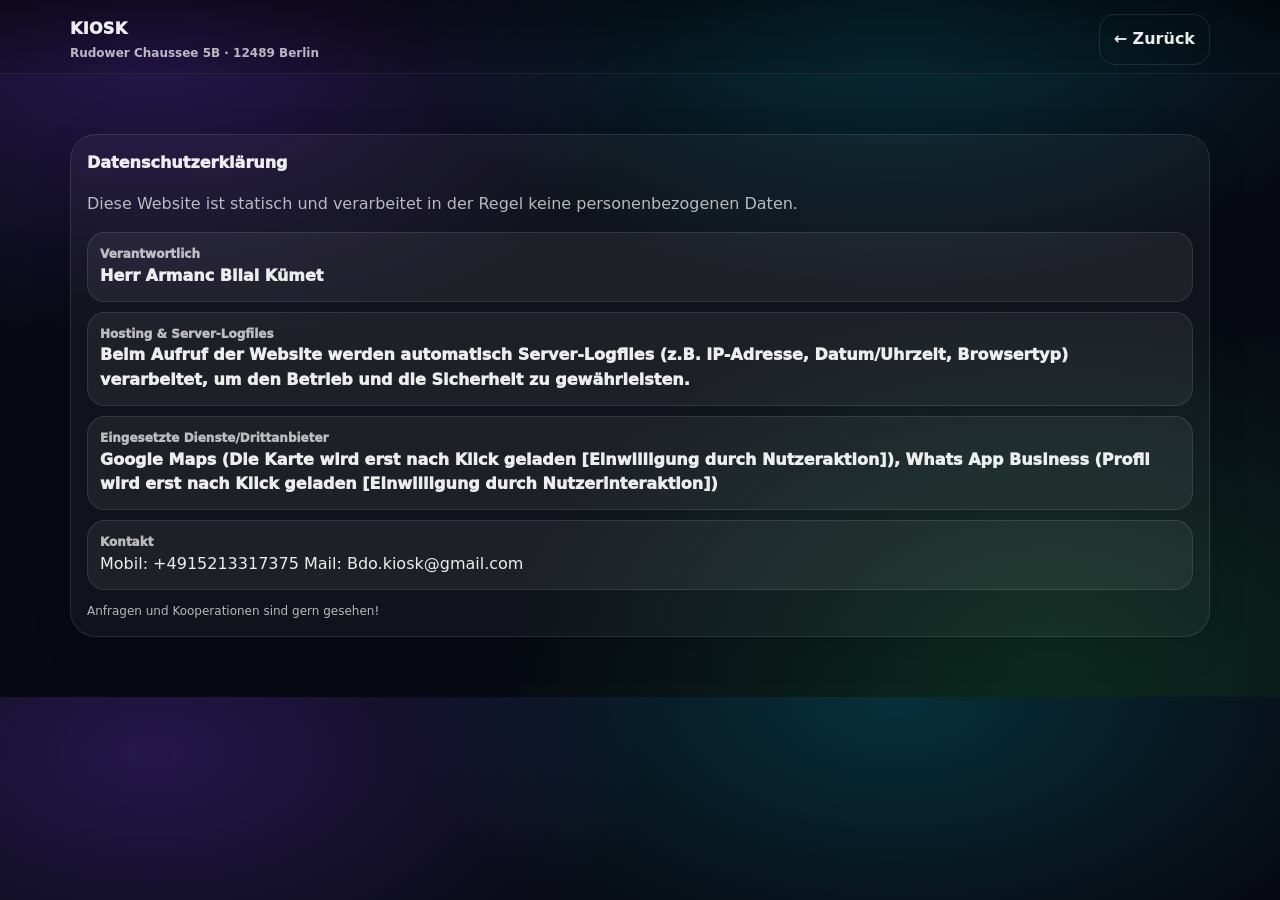
<file: datenschutz.html>
<!doctype html>
<html lang="de" data-theme="dark">
  <head>
    <meta charset="utf-8" />
    <meta name="viewport" content="width=device-width,initial-scale=1" />
    <meta name="theme-color" content="#0b0f19" />
    <title>Datenschutz · KIOSK Adlershof</title>
    <meta name="robots" content="noindex" />
    <link rel="stylesheet" href="styles.css" />
  </head>

  <body>
    <header class="header">
      <div class="container header__inner">
        <a class="brand" href="./index.html" aria-label="Zur Startseite">
          <span class="brand__name">KIOSK</span>
          <span class="brand__sub">Rudower Chaussee 5B · 12489 Berlin</span>
        </a>
        <a class="btn ghost" href="./index.html">← Zurück</a>
      </div>
    </header>

    <main class="section">
      <div class="container">
        <div class="panel">
          <div class="panel__head">
            <div class="panel__title">Datenschutzerklärung</div>
            <div class="panel__meta"></div>
          </div>

          <p class="muted">
            Diese Website ist statisch und verarbeitet in der Regel keine personenbezogenen Daten.
          </p>

          <div class="infoGrid">
            <div class="info">
              <div class="info__k">Verantwortlich</div>
              <div class="info__v">Herr Armanc Bilal Kümet</div>
            </div>

            <div class="info">
              <div class="info__k">Hosting & Server-Logfiles</div>
              <div class="info__v">Beim Aufruf der Website werden automatisch Server-Logfiles (z.B. IP-Adresse, Datum/Uhrzeit, Browsertyp) verarbeitet, um den Betrieb und die Sicherheit zu gewährleisten.</div>
            </div>

            <div class="info">
              <div class="info__k">Eingesetzte Dienste/Drittanbieter</div>
              <div class="info__v">
                Google Maps (Die Karte wird erst nach Klick geladen [Einwilligung durch Nutzeraktion]), Whats App Business (Profil wird erst nach Klick geladen [Einwilligung durch Nutzerinteraktion])
              </div>
            </div>

            <div class="info">
              <div class="info__k">Kontakt</div>
              <div class="info__v"></div>
                Mobil: +4915213317375  Mail: Bdo.kiosk@gmail.com
            </div>
          </div>

          <div class="tiny muted" style="margin-top:12px">
            Anfragen und Kooperationen sind gern gesehen!
          </div>
        </div>
      </div>
    </main>
  </body>
</html>
</file>
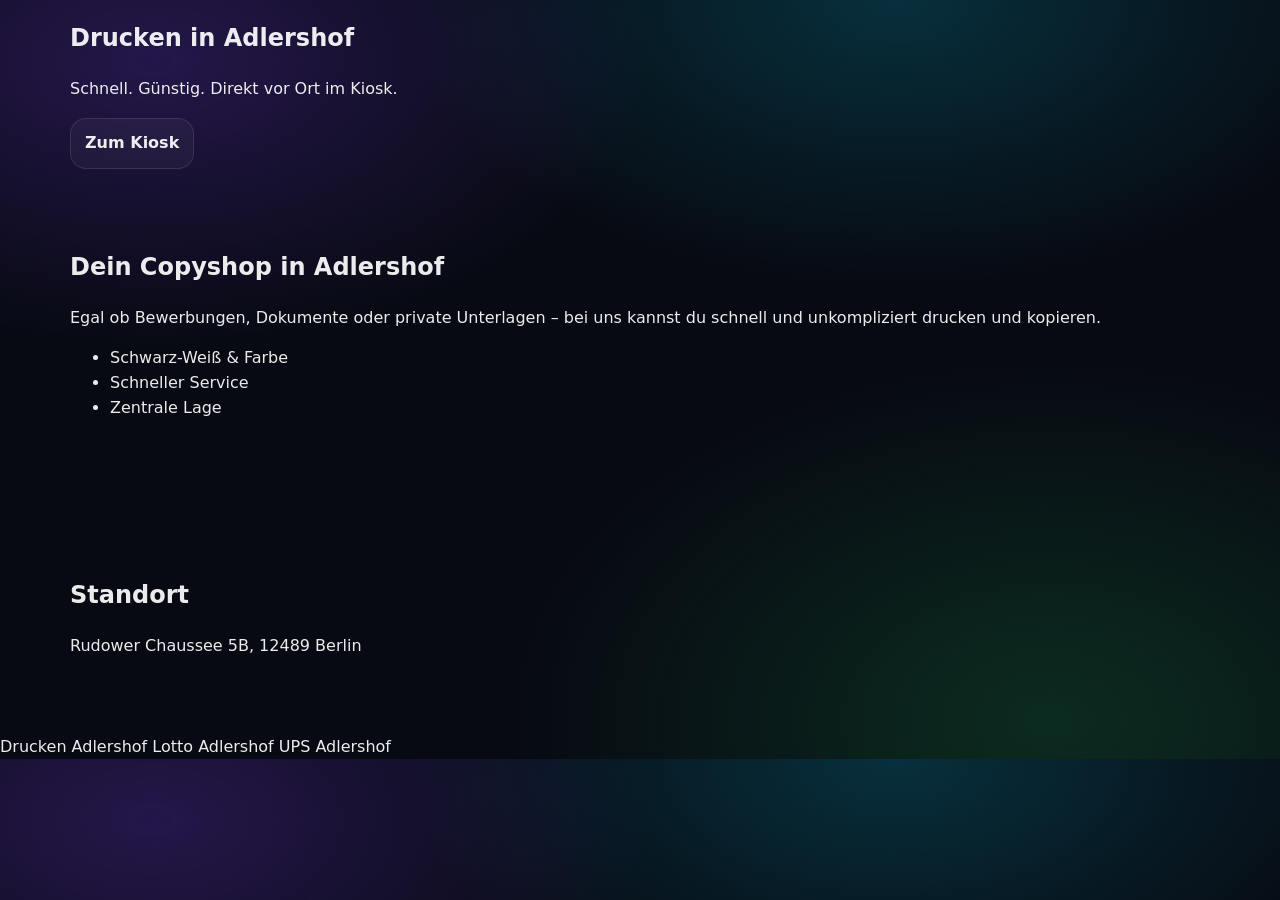
<file: drucken-adlershof.html>
<!DOCTYPE html>
<html lang="de">
<head>
<meta charset="UTF-8">
<meta name="viewport" content="width=device-width, initial-scale=1.0">

<title>Drucken in Adlershof Berlin – Schnell & Günstig</title>
<meta name="description" content="Drucken & Kopieren in Adlershof Berlin. Schnell, günstig & zentral am Kiosk. Dokumente, Bewerbungen & mehr. Jetzt vorbeikommen!">

<link rel="stylesheet" href="styles.css">
</head>

<body>

<section class="hero">
  <div class="container">
    <h1>Drucken in Adlershof</h1>
    <p>Schnell. Günstig. Direkt vor Ort im Kiosk.</p>

    <a href="index.html" class="btn">Zum Kiosk</a>
  </div>
</section>

<section class="section">
  <div class="container">

    <h2>Dein Copyshop in Adlershof</h2>

    <p>
      Egal ob Bewerbungen, Dokumente oder private Unterlagen –
      bei uns kannst du schnell und unkompliziert drucken und kopieren.
    </p>

    <ul>
      <li>Schwarz-Weiß & Farbe</li>
      <li>Schneller Service</li>
      <li>Zentrale Lage</li>
    </ul>

  </div>
</section>

<section class="section">
  <div class="container">
    <h2>Standort</h2>
    <p>Rudower Chaussee 5B, 12489 Berlin</p>
  </div>
</section>

</body>
<footer>
  <a href="drucken-adlershof.html">Drucken Adlershof</a>
  <a href="lotto-adlershof.html">Lotto Adlershof</a>
  <a href="ups-adlershof.html">UPS Adlershof</a>
</footer>
</html>
</file>
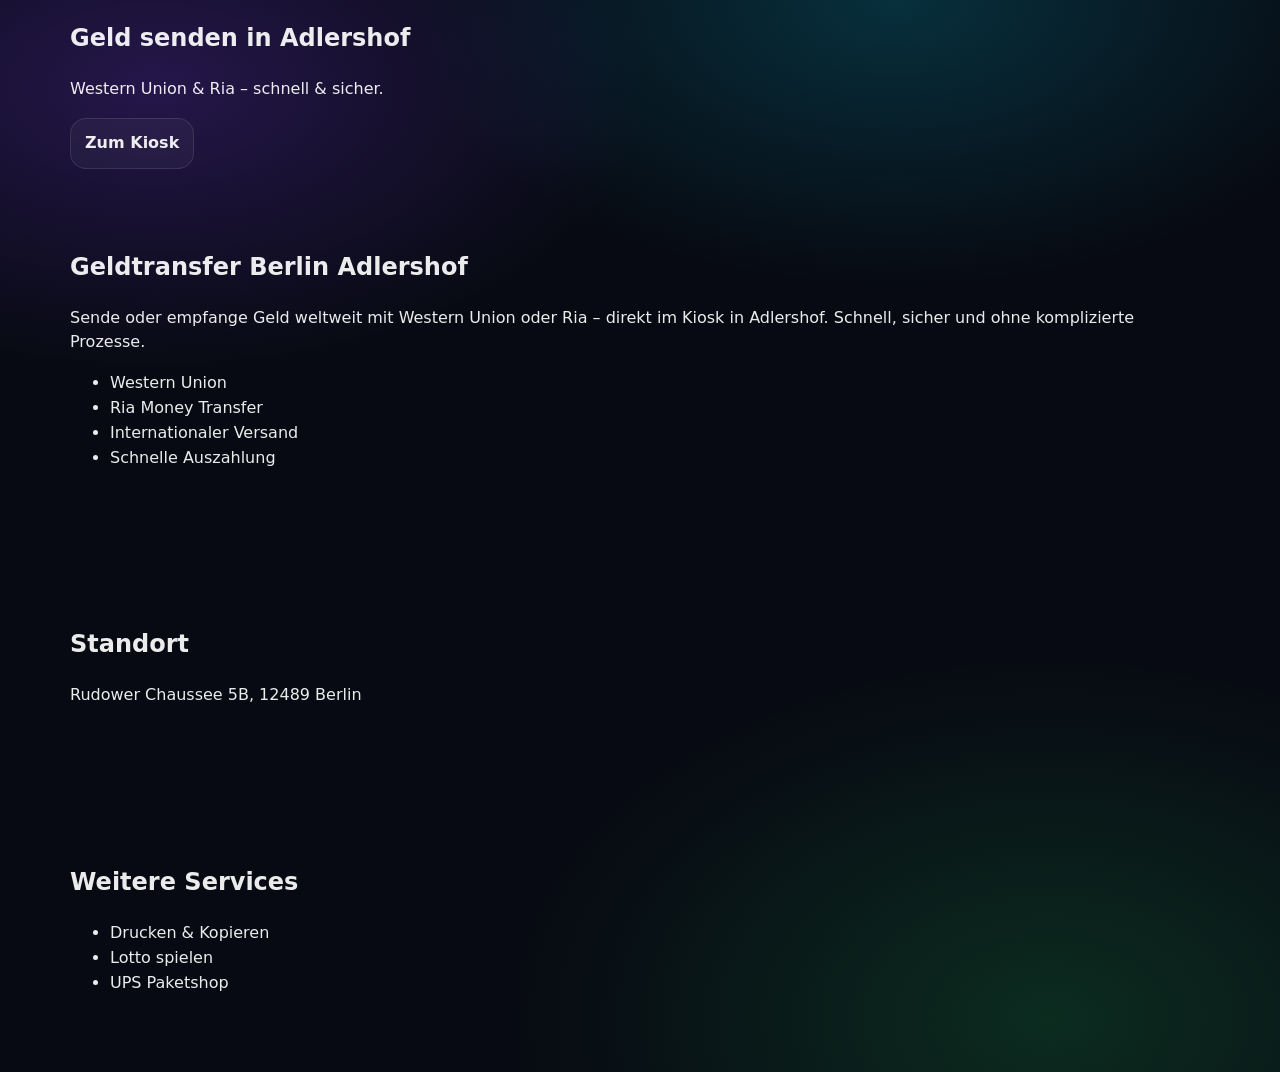
<file: geldtransfer-adlershof.html>
<!DOCTYPE html>
<html lang="de">
<head>
<meta charset="UTF-8">
<meta name="viewport" content="width=device-width, initial-scale=1.0">

<title>Geld senden Adlershof Berlin – Western Union & Ria</title>
<meta name="description" content="Geldtransfer in Adlershof Berlin mit Western Union & Ria. Schnell Geld senden & empfangen – direkt im Kiosk.">

<link rel="stylesheet" href="styles.css">
</head>

<body>

<section class="hero">
  <div class="container">
    <h1>Geld senden in Adlershof</h1>
    <p>Western Union & Ria – schnell & sicher.</p>
    <a href="index.html" class="btn">Zum Kiosk</a>
  </div>
</section>

<section class="section">
  <div class="container">

    <h2>Geldtransfer Berlin Adlershof</h2>

    <p>
      Sende oder empfange Geld weltweit mit Western Union oder Ria –
      direkt im Kiosk in Adlershof. Schnell, sicher und ohne komplizierte Prozesse.
    </p>

    <ul>
      <li>Western Union</li>
      <li>Ria Money Transfer</li>
      <li>Internationaler Versand</li>
      <li>Schnelle Auszahlung</li>
    </ul>

  </div>
</section>

<section class="section">
  <div class="container">
    <h2>Standort</h2>
    <p>Rudower Chaussee 5B, 12489 Berlin</p>
  </div>
</section>

<section class="section">
  <div class="container">
    <h2>Weitere Services</h2>
    <ul>
      <li><a href="drucken-adlershof.html">Drucken & Kopieren</a></li>
      <li><a href="lotto-adlershof.html">Lotto spielen</a></li>
      <li><a href="ups-adlershof.html">UPS Paketshop</a></li>
    </ul>
  </div>
</section>

</body>
</html>
</file>
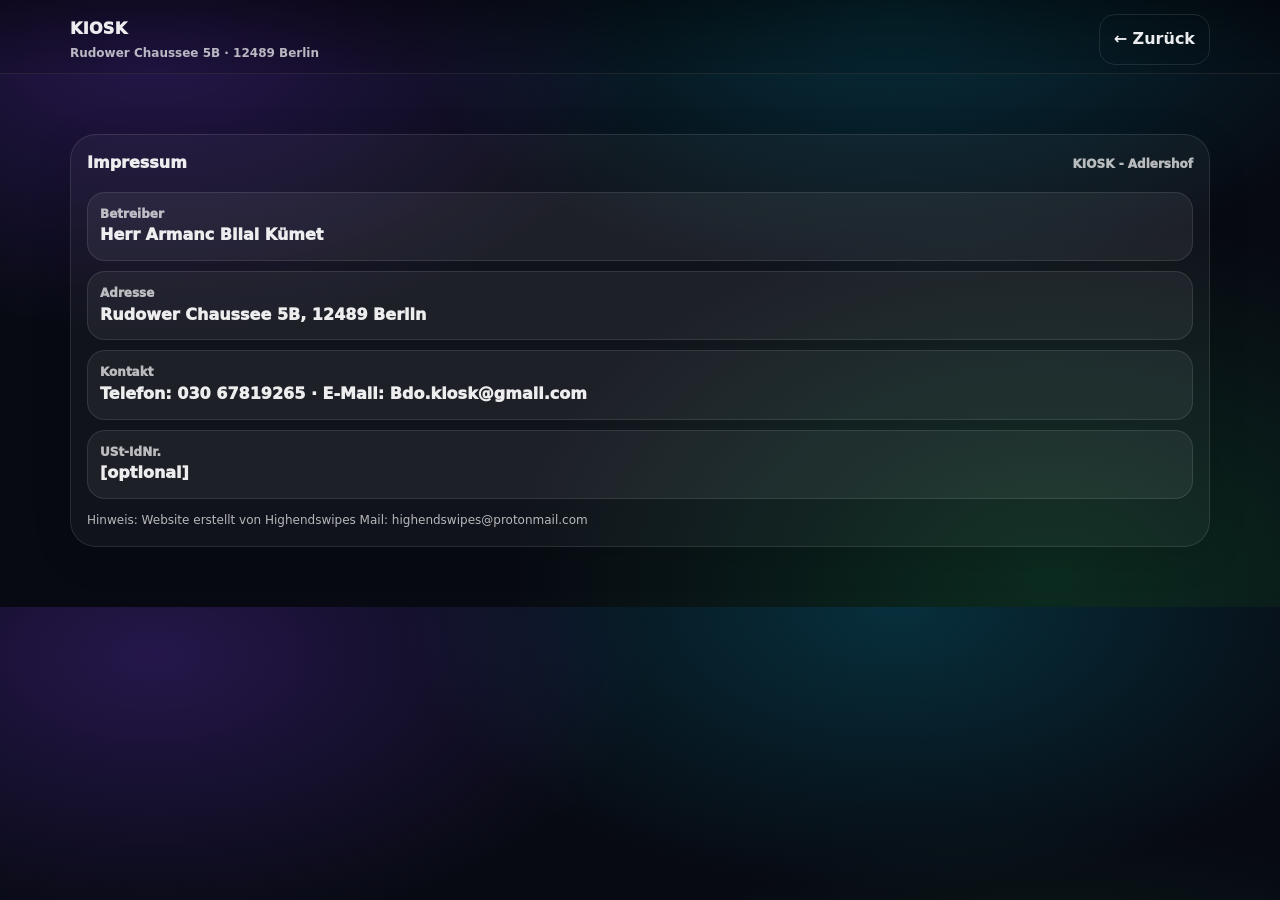
<file: impressum.html>
<!doctype html>
<html lang="de" data-theme="dark">
  <head>
    <meta charset="utf-8" />
    <meta name="viewport" content="width=device-width,initial-scale=1" />
    <meta name="theme-color" content="#0b0f19" />
    <title>Impressum · KIOSK Adlershof</title>
    <meta name="robots" content="noindex" />
    <link rel="stylesheet" href="styles.css" />
  </head>

  <body>
    <header class="header">
      <div class="container header__inner">
        <a class="brand" href="./index.html" aria-label="Zur Startseite">
          <span class="brand__name">KIOSK</span>
          <span class="brand__sub">Rudower Chaussee 5B · 12489 Berlin</span>
        </a>
        <a class="btn ghost" href="./index.html">← Zurück</a>
      </div>
    </header>

    <main class="section">
      <div class="container">
        <div class="panel">
          <div class="panel__head">
            <div class="panel__title">Impressum</div>
            <div class="panel__meta">KIOSK - Adlershof</div>
          </div>

          <p class="muted">
            
          </p>

          <div class="infoGrid">
            <div class="info">
              <div class="info__k">Betreiber</div>
              <div class="info__v">Herr Armanc Bilal Kümet</div>
            </div>

            <div class="info">
              <div class="info__k">Adresse</div>
              <div class="info__v">Rudower Chaussee 5B, 12489 Berlin</div>
            </div>

            <div class="info">
              <div class="info__k">Kontakt</div>
              <div class="info__v">Telefon: 030 67819265 · E-Mail: Bdo.kiosk@gmail.com</div>
            </div>

            <div class="info">
              <div class="info__k">USt-IdNr.</div>
              <div class="info__v">[optional]</div>
            </div>
          </div>

          <div class="tiny muted" style="margin-top:12px">
            Hinweis: Website erstellt von Highendswipes  Mail: highendswipes@protonmail.com
          </div>
        </div>
      </div>
    </main>
  </body>
</html>
</file>
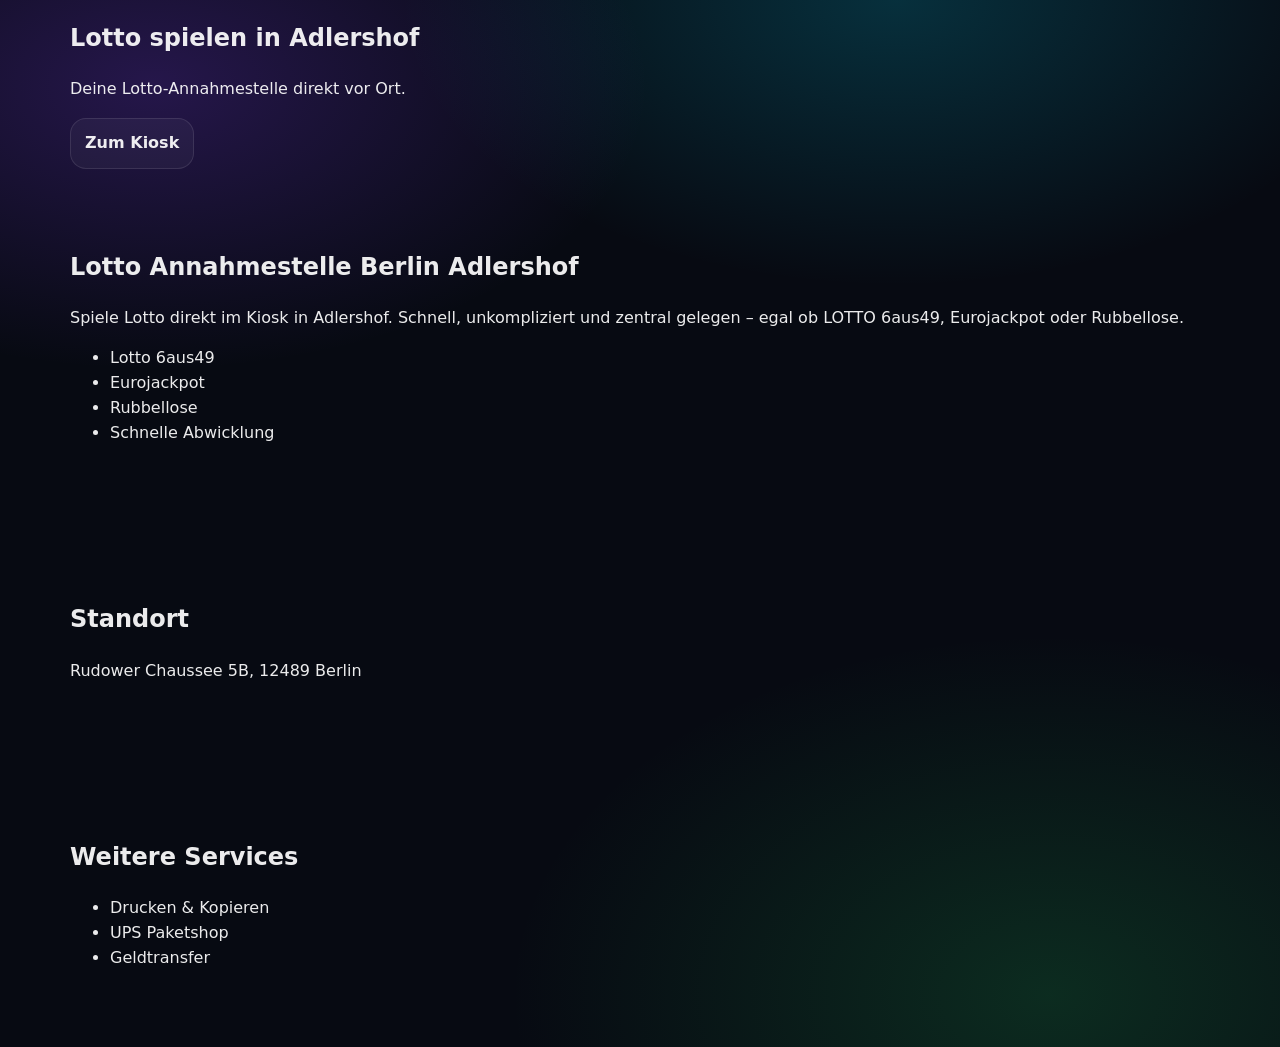
<file: lotto-adlershof.html>
<!DOCTYPE html>
<html lang="de">
<head>
<meta charset="UTF-8">
<meta name="viewport" content="width=device-width, initial-scale=1.0">

<title>Lotto spielen in Adlershof Berlin – Kiosk & Annahmestelle</title>
<meta name="description" content="Lotto spielen in Adlershof Berlin. Offizielle Annahmestelle im Kiosk – schnell, einfach & zentral. Jetzt vorbeikommen!">

<link rel="stylesheet" href="styles.css">
</head>

<body>

<section class="hero">
  <div class="container">
    <h1>Lotto spielen in Adlershof</h1>
    <p>Deine Lotto-Annahmestelle direkt vor Ort.</p>
    <a href="index.html" class="btn">Zum Kiosk</a>
  </div>
</section>

<section class="section">
  <div class="container">

    <h2>Lotto Annahmestelle Berlin Adlershof</h2>

    <p>
      Spiele Lotto direkt im Kiosk in Adlershof. Schnell, unkompliziert und zentral gelegen –
      egal ob LOTTO 6aus49, Eurojackpot oder Rubbellose.
    </p>

    <ul>
      <li>Lotto 6aus49</li>
      <li>Eurojackpot</li>
      <li>Rubbellose</li>
      <li>Schnelle Abwicklung</li>
    </ul>

  </div>
</section>

<section class="section">
  <div class="container">
    <h2>Standort</h2>
    <p>Rudower Chaussee 5B, 12489 Berlin</p>
  </div>
</section>

<section class="section">
  <div class="container">
    <h2>Weitere Services</h2>
    <ul>
      <li><a href="drucken-adlershof.html">Drucken & Kopieren</a></li>
      <li><a href="ups-adlershof.html">UPS Paketshop</a></li>
      <li><a href="geldtransfer-adlershof.html">Geldtransfer</a></li>
    </ul>
  </div>
</section>

</body>
</html>
</file>
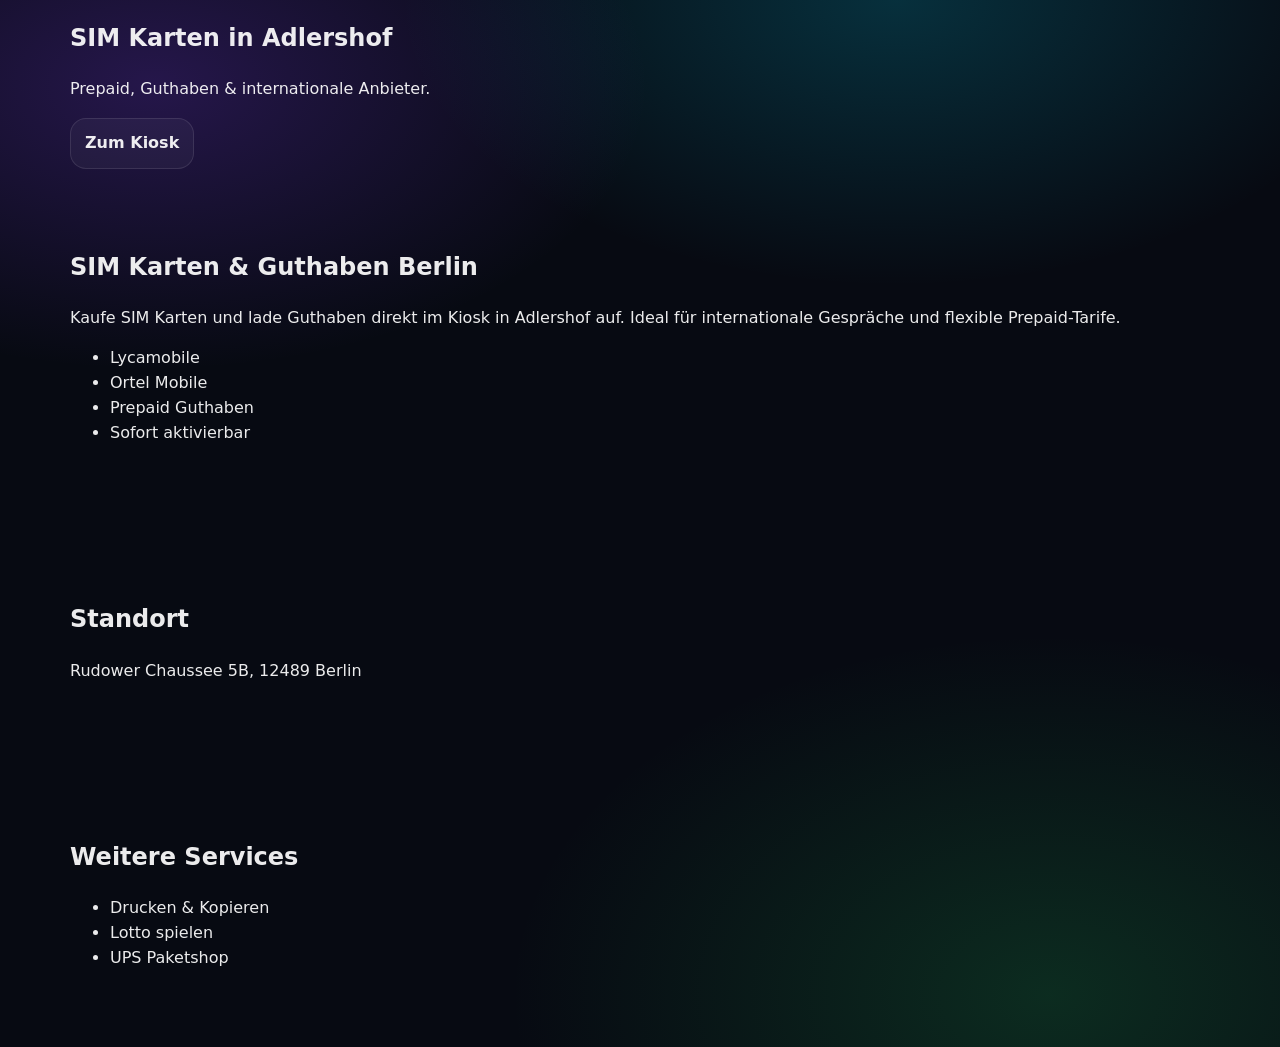
<file: sim-karten-adlershof.html>
<!DOCTYPE html>
<html lang="de">
<head>
<meta charset="UTF-8">
<meta name="viewport" content="width=device-width, initial-scale=1.0">

<title>SIM Karte kaufen Adlershof Berlin – Prepaid & Guthaben</title>
<meta name="description" content="SIM Karten & Prepaid Guthaben in Adlershof Berlin. Lycamobile, Ortel & mehr direkt im Kiosk verfügbar.">

<link rel="stylesheet" href="styles.css">
</head>

<body>

<section class="hero">
  <div class="container">
    <h1>SIM Karten in Adlershof</h1>
    <p>Prepaid, Guthaben & internationale Anbieter.</p>
    <a href="index.html" class="btn">Zum Kiosk</a>
  </div>
</section>

<section class="section">
  <div class="container">

    <h2>SIM Karten & Guthaben Berlin</h2>

    <p>
      Kaufe SIM Karten und lade Guthaben direkt im Kiosk in Adlershof auf.
      Ideal für internationale Gespräche und flexible Prepaid-Tarife.
    </p>

    <ul>
      <li>Lycamobile</li>
      <li>Ortel Mobile</li>
      <li>Prepaid Guthaben</li>
      <li>Sofort aktivierbar</li>
    </ul>

  </div>
</section>

<section class="section">
  <div class="container">
    <h2>Standort</h2>
    <p>Rudower Chaussee 5B, 12489 Berlin</p>
  </div>
</section>

<section class="section">
  <div class="container">
    <h2>Weitere Services</h2>
    <ul>
      <li><a href="drucken-adlershof.html">Drucken & Kopieren</a></li>
      <li><a href="lotto-adlershof.html">Lotto spielen</a></li>
      <li><a href="ups-adlershof.html">UPS Paketshop</a></li>
    </ul>
  </div>
</section>

</body>
</html>
</file>
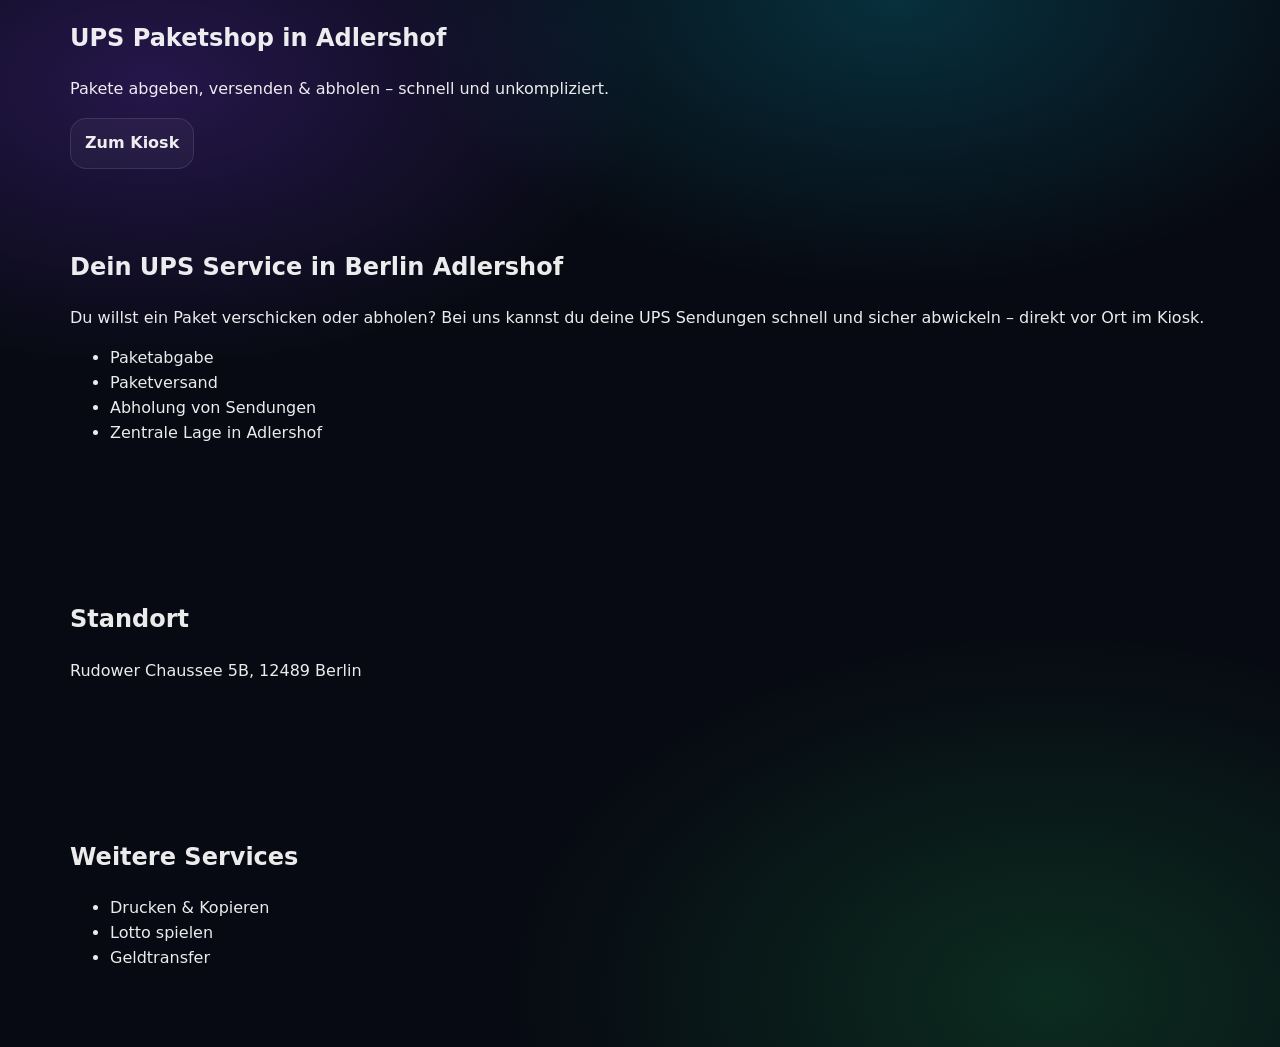
<file: ups-adlershof.html>
<!DOCTYPE html>
<html lang="de">
<head>
<meta charset="UTF-8">
<meta name="viewport" content="width=device-width, initial-scale=1.0">

<title>UPS Paketshop Adlershof Berlin – Paket abgeben & versenden</title>
<meta name="description" content="UPS Paketshop in Adlershof Berlin. Pakete schnell abgeben, versenden oder abholen. Zentral gelegen am Kiosk.">

<link rel="stylesheet" href="styles.css">
</head>

<body>

<section class="hero">
  <div class="container">
    <h1>UPS Paketshop in Adlershof</h1>
    <p>Pakete abgeben, versenden & abholen – schnell und unkompliziert.</p>

    <a href="index.html" class="btn">Zum Kiosk</a>
  </div>
</section>

<section class="section">
  <div class="container">

    <h2>Dein UPS Service in Berlin Adlershof</h2>

    <p>
      Du willst ein Paket verschicken oder abholen?
      Bei uns kannst du deine UPS Sendungen schnell und sicher abwickeln –
      direkt vor Ort im Kiosk.
    </p>

    <ul>
      <li>Paketabgabe</li>
      <li>Paketversand</li>
      <li>Abholung von Sendungen</li>
      <li>Zentrale Lage in Adlershof</li>
    </ul>

  </div>
</section>

<section class="section">
  <div class="container">
    <h2>Standort</h2>
    <p>Rudower Chaussee 5B, 12489 Berlin</p>
  </div>
</section>

<section class="section">
  <div class="container">
    <h2>Weitere Services</h2>
    <ul>
      <li><a href="drucken-adlershof.html">Drucken & Kopieren</a></li>
      <li><a href="lotto-adlershof.html">Lotto spielen</a></li>
      <li><a href="geldtransfer-adlershof.html">Geldtransfer</a></li>
    </ul>
  </div>
</section>

</body>
</html>
</file>
<file: styles.css>
@layer reset, base, components;

@layer reset{
  *{box-sizing:border-box}
  html{scroll-behavior:smooth}
  body{margin:0}
  img{max-width:100%;display:block}
  a{color:inherit;text-decoration:none}
  button{font:inherit}
}

@layer base{
  :root{
    --bg:#070a12;
    --text:rgba(255,255,255,.92);
    --muted:rgba(255,255,255,.70);
    --muted2:rgba(255,255,255,.55);
    --line:rgba(255,255,255,.10);
    --panel:rgba(255,255,255,.06);
    --panel2:rgba(255,255,255,.04);

    --brand1:#7c3aed;
    --brand2:#06b6d4;
    --brand3:#22c55e;

    --shadow:0 24px 90px rgba(0,0,0,.55);
    --radius:18px;
    --radius2:26px;
    --container:1140px;

    --speed:220ms;
    --ease:cubic-bezier(.2,.8,.2,1);
  }

  :root[data-theme="light"]{
    --bg:#f7f8fb;
    --text:rgba(0,0,0,.86);
    --muted:rgba(0,0,0,.62);
    --muted2:rgba(0,0,0,.52);
    --line:rgba(0,0,0,.10);
    --panel:rgba(0,0,0,.05);
    --panel2:rgba(0,0,0,.03);
    --shadow:0 22px 70px rgba(0,0,0,.14);
  }

  body{
    font-family: ui-sans-serif, system-ui, -apple-system, Segoe UI, Roboto, Helvetica, Arial;
    color:var(--text);
    background:
      radial-gradient(900px 520px at 12% 8%, rgba(124,58,237,.26), transparent 55%),
      radial-gradient(900px 520px at 70% 0%, rgba(6,182,212,.22), transparent 55%),
      radial-gradient(900px 600px at 82% 95%, rgba(34,197,94,.18), transparent 60%),
      var(--bg);
    line-height:1.55;
    overflow-x:hidden;
  }

  code{
    font-family: ui-monospace, SFMono-Regular, Menlo, Monaco, Consolas, "Liberation Mono", monospace;
    font-size:.95em;
    padding:0 .35em;
    border-radius:10px;
    border:1px solid var(--line);
    background:var(--panel2);
  }

  .container{width:min(var(--container), calc(100% - 40px)); margin:0 auto}
  .tiny{font-size:12px}
  .muted{color:var(--muted)}
  .sr-only{
    position:absolute;width:1px;height:1px;padding:0;margin:-1px;overflow:hidden;clip:rect(0,0,0,0);border:0
  }

  .skip{
    position:absolute; left:-999px; top:auto; width:1px; height:1px; overflow:hidden
  }
  .skip:focus{
    left:16px; top:16px; width:auto; height:auto;
    padding:10px 12px; border-radius:12px;
    background:rgba(0,0,0,.7); color:#fff; z-index:9999
  }

  @media (prefers-reduced-motion: reduce){
    html{scroll-behavior:auto}
    *{transition:none !important; animation:none !important}
  }
}

@layer components{
  .header{
    position:sticky; top:0; z-index:50;
    backdrop-filter: blur(14px);
    background: linear-gradient(to bottom, rgba(0,0,0,.46), rgba(0,0,0,.10));
    border-bottom: 1px solid var(--line);
  }
  :root[data-theme="light"] .header{
    background: linear-gradient(to bottom, rgba(255,255,255,.88), rgba(255,255,255,.55));
  }

  .header__inner{
    display:flex; align-items:center; justify-content:space-between;
    padding: 14px 0 8px;
    gap:12px;
  }

  .brand{display:flex;flex-direction:column;gap:2px}
  .brand__name{font-weight:950;letter-spacing:.3px}
  .brand__sub{font-size:12px;color:var(--muted);font-weight:850}

  .topbar{
    display:flex; align-items:center; justify-content:space-between;
    gap:12px;
    padding: 0 0 12px;
  }
  .topbar__right{display:flex; gap:10px; flex-wrap:wrap; justify-content:flex-end}

  .chip{
    display:inline-flex; align-items:center; gap:8px;
    padding: 8px 10px;
    border-radius: 999px;
    border: 1px solid var(--line);
    background: var(--panel2);
    color: var(--muted);
    font-weight:850;
    cursor:pointer;
    transition: transform var(--speed) var(--ease), box-shadow var(--speed) var(--ease), color var(--speed) var(--ease);
  }
  .chip:hover{color:var(--text); box-shadow: var(--shadow)}
  .chip:active{transform: translateY(1px)}

  .nav{display:flex; align-items:center; gap:12px}
  .nav__toggle{
    display:none;
    border:1px solid var(--line);
    background: var(--panel2);
    border-radius: 14px;
    height:42px; width:46px;
    cursor:pointer;
    transition: transform var(--speed) var(--ease);
  }
  .nav__toggle:active{transform: scale(.98)}
  .nav__toggleLines{
    display:block; width:18px; height:12px; margin:0 auto;
    background:
      linear-gradient(var(--text),var(--text)) 0 0/100% 2px,
      linear-gradient(var(--text),var(--text)) 0 50%/100% 2px,
      linear-gradient(var(--text),var(--text)) 0 100%/100% 2px;
    background-repeat:no-repeat;
    opacity:.85;
  }

  .nav__menu{display:flex; align-items:center; gap:14px; font-weight:850}
  .nav__menu a{
    color:var(--muted);
    padding: 10px 10px;
    border-radius: 14px;
    transition: background var(--speed) var(--ease), color var(--speed) var(--ease);
  }
  .nav__menu a:hover{background: var(--panel2); color: var(--text)}
  .pill{border: 1px solid var(--line); background: var(--panel)}
  .theme{
    display:flex; align-items:center; gap:10px;
    padding: 10px 12px;
    border-radius: 14px;
    border: 1px solid var(--line);
    background: var(--panel2);
    color: var(--muted);
    cursor:pointer;
  }
  .theme__dot{
    width:10px; height:10px; border-radius:999px;
    background: linear-gradient(135deg, var(--brand2), var(--brand3));
    box-shadow: 0 0 0 3px rgba(6,182,212,.15);
  }

  .badge{
    display:inline-flex; align-items:center; gap:10px;
    border: 1px solid var(--line);
    background: var(--panel2);
    padding: 8px 12px;
    border-radius: 999px;
    box-shadow: 0 12px 40px rgba(0,0,0,.25);
  }
  .badge__dot{
    width:10px; height:10px; border-radius:999px;
    background: rgba(255,255,255,.35);
    box-shadow: 0 0 0 4px rgba(255,255,255,.08);
  }
  .badge__text{color:var(--muted); font-weight:850; font-size:13px}

  .hero{position:relative; overflow:hidden}
  .hero__bg{
    position:absolute; inset:-2px;
    background:
      radial-gradient(900px 520px at 20% 15%, rgba(124,58,237,.30), transparent 58%),
      radial-gradient(860px 520px at 70% 10%, rgba(6,182,212,.24), transparent 60%),
      radial-gradient(900px 620px at 70% 95%, rgba(34,197,94,.18), transparent 62%);
    pointer-events:none;
    filter: blur(2px);
    opacity:.95;
  }
  .hero__inner{
    display:grid;
    grid-template-columns: 1.08fr .92fr;
    gap: 34px;
    padding: 56px 0 16px;
    align-items:center;
  }

  .eyebrow{
    display:inline-flex; align-items:center; gap:10px;
    border: 1px solid var(--line);
    background: var(--panel2);
    padding: 8px 12px;
    border-radius: 999px;
    color: var(--muted);
    font-weight:850;
    margin:0;
  }
  .eyebrow__dot{
    width:10px; height:10px; border-radius:999px;
    background: linear-gradient(135deg, var(--brand1), var(--brand2));
    box-shadow: 0 0 0 4px rgba(124,58,237,.16);
  }

  .h1{
    margin:14px 0 10px;
    font-size: clamp(34px, 4.3vw, 60px);
    line-height:1.02;
    letter-spacing:-.8px;
  }
  .grad{
    background: linear-gradient(135deg, var(--brand1), var(--brand2), var(--brand3));
    -webkit-background-clip:text; background-clip:text;
    color:transparent;
  }
  .lead{margin:0 0 18px; color:var(--muted); font-size: 16px}

  .btn{
    display:inline-flex; flex-direction:column; gap:2px;
    border-radius: 16px;
    padding: 12px 14px;
    border: 1px solid var(--line);
    background: var(--panel2);
    cursor:pointer;
    font-weight: 900;
    transition: transform var(--speed) var(--ease), box-shadow var(--speed) var(--ease);
  }
  .btn:active{transform: translateY(1px)}
  .btn:hover{box-shadow: var(--shadow)}
  .btn__sub{font-size:12px; color:var(--muted2); font-weight:800}

  .btn.primary{
    border-color: rgba(124,58,237,.45);
    background: linear-gradient(135deg, rgba(124,58,237,.92), rgba(6,182,212,.70));
    color: rgba(255,255,255,.96);
  }
  .btn.secondary{
    border-color: rgba(6,182,212,.45);
    background: linear-gradient(135deg, rgba(6,182,212,.70), rgba(34,197,94,.55));
    color: rgba(255,255,255,.96);
  }
  .btn.ghost{background: transparent}
  .wide{width:100%}

  .hero__cta{display:flex; gap:12px; flex-wrap:wrap}

  .trustbar{
    margin-top: 18px;
    display:flex; gap:12px; flex-wrap:wrap;
  }
  .trustbar__item{
    border:1px solid var(--line);
    background: var(--panel2);
    border-radius: 18px;
    padding: 10px 12px;
    min-width: 180px;
    box-shadow: 0 10px 40px rgba(0,0,0,.14);
  }
  .trustbar__k{font-weight:950; font-size:12px; color:var(--muted)}
  .trustbar__v{font-weight:950; letter-spacing:.2px}

  .hero__media{position:relative}
  .stack{position:relative}
  .shotCard{
    border-radius: var(--radius2);
    border: 1px solid var(--line);
    background: linear-gradient(180deg, rgba(255,255,255,.09), rgba(255,255,255,.05));
    box-shadow: var(--shadow);
    backdrop-filter: blur(16px);
    padding: 12px;
  }
  :root[data-theme="light"] .shotCard{
    background: linear-gradient(180deg, rgba(255,255,255,.78), rgba(255,255,255,.55));
  }
  .shotCard img{
    width:100%;
    aspect-ratio: 4 / 3;
    object-fit: cover;
    border-radius: 20px;
    border: 1px solid var(--line);
  }
  .shotCard figcaption{
    display:flex; justify-content:space-between; align-items:baseline;
    gap:10px; padding: 10px 4px 2px;
  }
  .cap__title{font-weight:950}
  .cap__sub{font-weight:850; font-size:12px; color:var(--muted)}

  .shotCard--float{
    position:absolute;
    right:-10px;
    bottom:-28px;
    width:min(360px, 58%);
    transform: rotate(1deg);
  }

  .hero__marquee{padding: 18px 0 34px}
  .marquee{
    display:flex; gap:16px; flex-wrap:nowrap;
    overflow:hidden;
    border-top: 1px solid var(--line);
    border-bottom: 1px solid var(--line);
    padding: 10px 0;
    color: var(--muted);
    font-weight:950;
    letter-spacing:.2px;
    mask-image: linear-gradient(90deg, transparent, #000 10%, #000 90%, transparent);
  }
  .marquee span{white-space:nowrap}
  @media (prefers-reduced-motion: no-preference){
    .marquee{animation: marquee 22s linear infinite}
    @keyframes marquee{0%{transform:translateX(0)}100%{transform:translateX(-40%)}}
  }

  .section{padding: 60px 0}
  .section--alt{
    background: linear-gradient(180deg, rgba(255,255,255,.03), transparent);
    border-top: 1px solid var(--line);
    border-bottom: 1px solid var(--line);
  }
  :root[data-theme="light"] .section--alt{
    background: linear-gradient(180deg, rgba(0,0,0,.03), transparent);
  }

  .section__head{margin-bottom: 18px}
  .h2{margin:0 0 8px; font-size: clamp(22px, 3vw, 34px); letter-spacing:-.3px}

  .grid{display:grid; gap:14px}
  .grid.two{grid-template-columns: 1fr 1fr}
  .features{grid-template-columns: repeat(3, 1fr)}

  .feature{
    border-radius: var(--radius);
    border: 1px solid var(--line);
    background: var(--panel2);
    padding: 16px;
    box-shadow: 0 10px 40px rgba(0,0,0,.18);
  }
  .feature h3{margin:8px 0 6px}
  .feature p{margin:0; color:var(--muted); font-weight:700}
  .icon{
    width:42px; height:42px; border-radius: 16px;
    display:grid; place-items:center;
    border: 1px solid var(--line);
    background: var(--panel);
  }
  .tagRow{display:flex; gap:8px; flex-wrap:wrap; margin-top:10px}
  .tag{
    font-size:12px; font-weight:900;
    padding:6px 10px;
    border-radius: 999px;
    border: 1px solid var(--line);
    background: var(--panel);
    color: var(--muted);
  }

  .callout{
    margin-top: 16px;
    display:flex; gap:12px; align-items:center; justify-content:space-between;
    border-radius: var(--radius2);
    border: 1px solid var(--line);
    background: linear-gradient(135deg, rgba(124,58,237,.18), rgba(6,182,212,.10), rgba(34,197,94,.10));
    padding: 16px;
  }
  .callout__title{font-weight:950}
  .callout__text{color:var(--muted); font-weight:700}

  .panel{
    border-radius: var(--radius2);
    border: 1px solid var(--line);
    background: var(--panel2);
    padding: 16px;
    box-shadow: 0 10px 40px rgba(0,0,0,.12);
  }
  .panel__head{
    display:flex; align-items:baseline; justify-content:space-between; gap:12px;
    margin-bottom: 12px;
  }
  .panel__title{font-weight:950}
  .panel__meta{color:var(--muted); font-size:12px; font-weight:950}

  .vapes{align-items:stretch}
  .bullet{display:flex; gap:10px; align-items:flex-start; margin-top:10px}
  .bullet__dot{
    width:10px; height:10px; border-radius:999px;
    margin-top: 6px;
    background: linear-gradient(135deg, var(--brand2), var(--brand3));
    box-shadow: 0 0 0 4px rgba(6,182,212,.12);
  }
  .mediaCard{
    position:relative;
    border:1px solid var(--line);
    border-radius: 22px;
    overflow:hidden;
    background: var(--panel);
  }
  .mediaCard img{
    width:100%;
    aspect-ratio: 4/3;
    object-fit: cover;
  }
  .mediaCard__cap{
    position:absolute;
    left:12px; bottom:12px;
    border:1px solid var(--line);
    background: rgba(0,0,0,.35);
    backdrop-filter: blur(10px);
    border-radius: 16px;
    padding: 10px 12px;
  }
  :root[data-theme="light"] .mediaCard__cap{background: rgba(255,255,255,.65)}
  .mediaCard__title{font-weight:950}
  .mediaCard__sub{font-size:12px; color:var(--muted); font-weight:900}

  .hours{display:grid; gap:10px}
  .hours__row{
    display:flex; justify-content:space-between; align-items:center;
    border:1px solid var(--line);
    border-radius: 16px;
    padding: 10px 12px;
    background: var(--panel);
  }
  .hours__day{font-weight:950}
  .hours__time{color:var(--muted); font-weight:950}

  .gallery{display:grid; grid-template-columns: repeat(4, 1fr); gap: 12px}
  .shot{
    border:1px solid var(--line);
    border-radius: 18px;
    background: var(--panel2);
    padding: 0;
    cursor:pointer;
    overflow:hidden;
    transition: transform var(--speed) var(--ease), box-shadow var(--speed) var(--ease);
  }
  .shot:hover{transform: translateY(-2px); box-shadow: var(--shadow)}
  .shot img{width:100%; aspect-ratio: 4 / 3; object-fit: cover}

  .lightbox{
    width: min(980px, calc(100% - 28px));
    border: 1px solid var(--line);
    border-radius: 22px;
    background: var(--panel2);
    box-shadow: var(--shadow);
    padding: 14px;
  }
  .lightbox::backdrop{background: rgba(0,0,0,.55)}
  .lightbox__close{
    border:1px solid var(--line);
    background: var(--panel2);
    border-radius: 14px;
    height: 42px; width: 42px;
    cursor:pointer;
    float:right;
  }
  .lightbox__img{
    width:100%;
    border-radius: 18px;
    border:1px solid var(--line);
    margin-top: 10px;
  }

  .reviews{grid-template-columns: repeat(3, 1fr)}
  .review{
    border:1px solid var(--line);
    background: var(--panel2);
    border-radius: 22px;
    padding: 16px;
    box-shadow: 0 10px 40px rgba(0,0,0,.12);
  }
  .review__top{display:flex; align-items:center; justify-content:space-between; gap:10px}
  .review__name{font-weight:950}
  .review__stars{font-weight:950; color: rgba(255,255,255,.85)}
  :root[data-theme="light"] .review__stars{color: rgba(0,0,0,.7)}

  .faq details{
    border:1px solid var(--line);
    border-radius: 18px;
    background: var(--panel);
    padding: 10px 12px;
    margin-top: 10px;
  }
  .faq summary{cursor:pointer; font-weight:950}
  .faq p{margin:8px 0 0}

  .map{
    border-radius: 22px;
    overflow:hidden;
    border: 1px solid var(--line);
    background: var(--panel);
    min-height: 340px;
  }
  .map__placeholder{
    position:relative;
    min-height: 340px;
    display:grid;
    place-items:center;
    padding: 16px;
  }
  .map__bg{
    position:absolute;
    inset:0;
    width:100%;
    height:100%;
    object-fit:cover;
    filter: blur(8px);
    opacity:.35;
    transform: scale(1.05);
  }
  .map__copy{
    position:relative;
    border:1px solid var(--line);
    background: rgba(0,0,0,.35);
    backdrop-filter: blur(10px);
    border-radius: 22px;
    padding: 16px;
    width: min(520px, 100%);
    box-shadow: var(--shadow);
  }
  :root[data-theme="light"] .map__copy{background: rgba(255,255,255,.60)}
  .map__title{font-weight:950; font-size:18px}
  .map__text{color:var(--muted); font-weight:750; margin-top:6px}
  .map__actions{display:flex; gap:10px; flex-wrap:wrap; margin-top: 12px}
  .map iframe{width:100%; height: 340px; border:0; display:block}

  .infoGrid{display:grid; gap:10px}
  .info{
    border:1px solid var(--line);
    border-radius: 18px;
    padding: 12px;
    background: var(--panel);
  }
  .info__k{font-weight:950; font-size:12px; color:var(--muted)}
  .info__v{font-weight:950}
  .contactRow{display:grid; gap:10px; margin-top: 12px}

  .footer{
    border-top: 1px solid var(--line);
    padding: 28px 0 78px;
    background: linear-gradient(180deg, transparent, rgba(0,0,0,.12));
  }
  :root[data-theme="light"] .footer{background: linear-gradient(180deg, transparent, rgba(0,0,0,.04))}
  .footer__inner{
    display:flex; align-items:flex-start; justify-content:space-between; gap:14px; flex-wrap:wrap;
  }
  .footer__right{display:flex; gap:12px; flex-wrap:wrap}
  .footer__right a{color:var(--muted); font-weight:950}
  .footer__right a:hover{color:var(--text)}

  .quickbar{
    position:fixed;
    left:50%;
    transform: translateX(-50%);
    bottom: 12px;
    z-index: 60;
    display:flex;
    gap:10px;
    padding: 10px;
    border-radius: 999px;
    border: 1px solid var(--line);
    background: rgba(0,0,0,.35);
    backdrop-filter: blur(12px);
    box-shadow: var(--shadow);
  }
  :root[data-theme="light"] .quickbar{background: rgba(255,255,255,.65)}
  .quickbar__btn{
    display:inline-flex; align-items:center; gap:8px;
    padding: 10px 12px;
    border-radius: 999px;
    border: 1px solid var(--line);
    background: var(--panel2);
    color: var(--text);
    font-weight:950;
  }
  .quickbar__btn:hover{box-shadow: var(--shadow)}
  .quickbar__btn--accent{
    background: linear-gradient(135deg, rgba(6,182,212,.70), rgba(34,197,94,.55));
    border-color: rgba(6,182,212,.45);
  }

  [data-reveal]{opacity:0; transform: translateY(10px); transition: opacity 500ms var(--ease), transform 500ms var(--ease)}
  [data-reveal].is-in{opacity:1; transform: translateY(0)}

  @media (max-width: 980px){
    .hero__inner{grid-template-columns: 1fr; padding: 44px 0 12px}
    .features{grid-template-columns: repeat(2, 1fr)}
    .grid.two{grid-template-columns: 1fr}
    .gallery{grid-template-columns: 1fr 1fr}
    .reviews{grid-template-columns: 1fr}
    .shotCard--float{position:relative; right:auto; bottom:auto; width:100%; transform:none; margin-top: 12px}
    .nav__toggle{display:inline-flex; align-items:center; justify-content:center}
    .nav__menu{
      position:absolute;
      right: 20px;
      top: 64px;
      display:none;
      flex-direction:column;
      align-items:stretch;
      gap: 8px;
      padding: 12px;
      width: min(340px, calc(100% - 40px));
      border-radius: 20px;
      border:1px solid var(--line);
      background: var(--panel2);
      backdrop-filter: blur(14px);
      box-shadow: var(--shadow);
    }
    .nav__menu[data-open="true"]{display:flex}
    .nav__menu a, .theme{width:100%}
    .topbar{flex-direction:column; align-items:flex-start}
    .topbar__right{justify-content:flex-start}
  }

  @media (max-width: 520px){
    .gallery{grid-template-columns: 1fr}
    .quickbar{width: calc(100% - 24px); justify-content:space-between}
  }
}

/* ============================= */
/* MOBILE HERO FIX */
/* ============================= */


/* ===== MOBILE HERO OPTIMIERUNG ===== */

@media (max-width: 768px) {

  .hero {
    padding: 32px 16px;
    min-height: auto;
  }

  .hero_inner {
    grid-template-columns: 1fr;
    gap: 24px;
    text-align: center;
  }

  .hero h1 {
    font-size: 28px;
    line-height: 1.2;
  }

  .hero p {
    font-size: 16px;
  }

  .hero_marquee {
    max-height: 240px;
    overflow: hidden;
  }

  .hero .actions a,
  .hero .actions button {
    width: 100%;
    padding: 14px 16px;
    font-size: 16px;
  }

}

@media (max-width: 768px) {

  img {
    max-height: 60vh;
    width: 100%;
    object-fit: cover;
  }

}

/* ===== PREMIUM MOBILE MENU ===== */

.menu,
.nav,
.drawer,
.overlay {
  position: fixed;
  inset: 0;
  z-index: 9999;

  background: rgba(5, 8, 20, 0.96) !important;
  backdrop-filter: blur(18px);

  transform: translateY(-20px);
  opacity: 0;
  transition: all 0.35s ease;
}

/* Wenn Menü offen ist */
.menu.open,
.nav.open,
.drawer.open,
.overlay.open {
  transform: translateY(0);
  opacity: 1;
}

/* Menü Inhalt */
.menu a,
.nav a,
.drawer a {
  font-size: 18px;
  padding: 14px 0;
  display: block;
}

.quick-links {
  margin-top: 60px;
}

.links-grid {
  display: grid;
  grid-template-columns: repeat(auto-fit, minmax(180px, 1fr));
  gap: 14px;
  margin-top: 20px;
}

.links-grid a {
  padding: 16px;
  border-radius: 16px;
  background: rgba(255,255,255,0.04);
  text-decoration: none;
  color: white;
  font-weight: 500;
  transition: 0.3s;
  border: 1px solid rgba(255,255,255,0.08);
}

.links-grid a:hover {
  background: rgba(255,255,255,0.08);
  transform: translateY(-2px);
}
</file>
